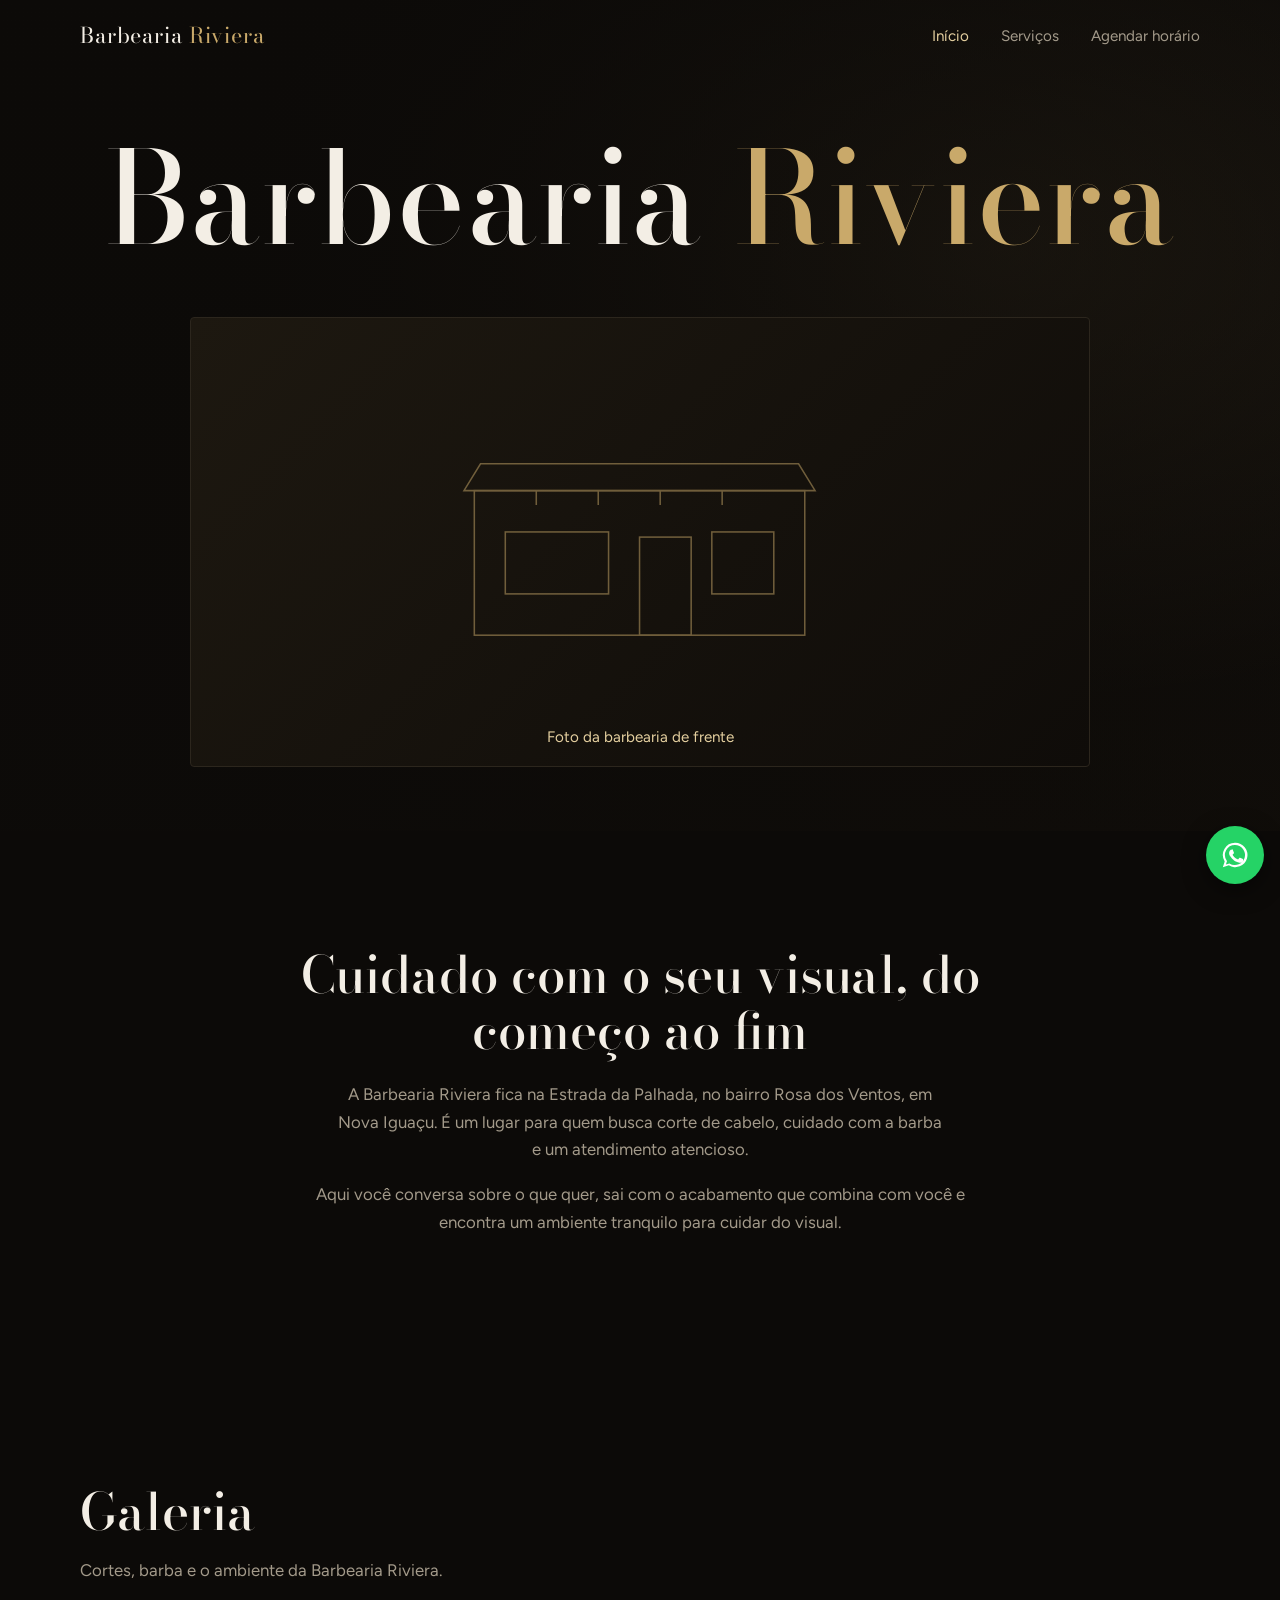
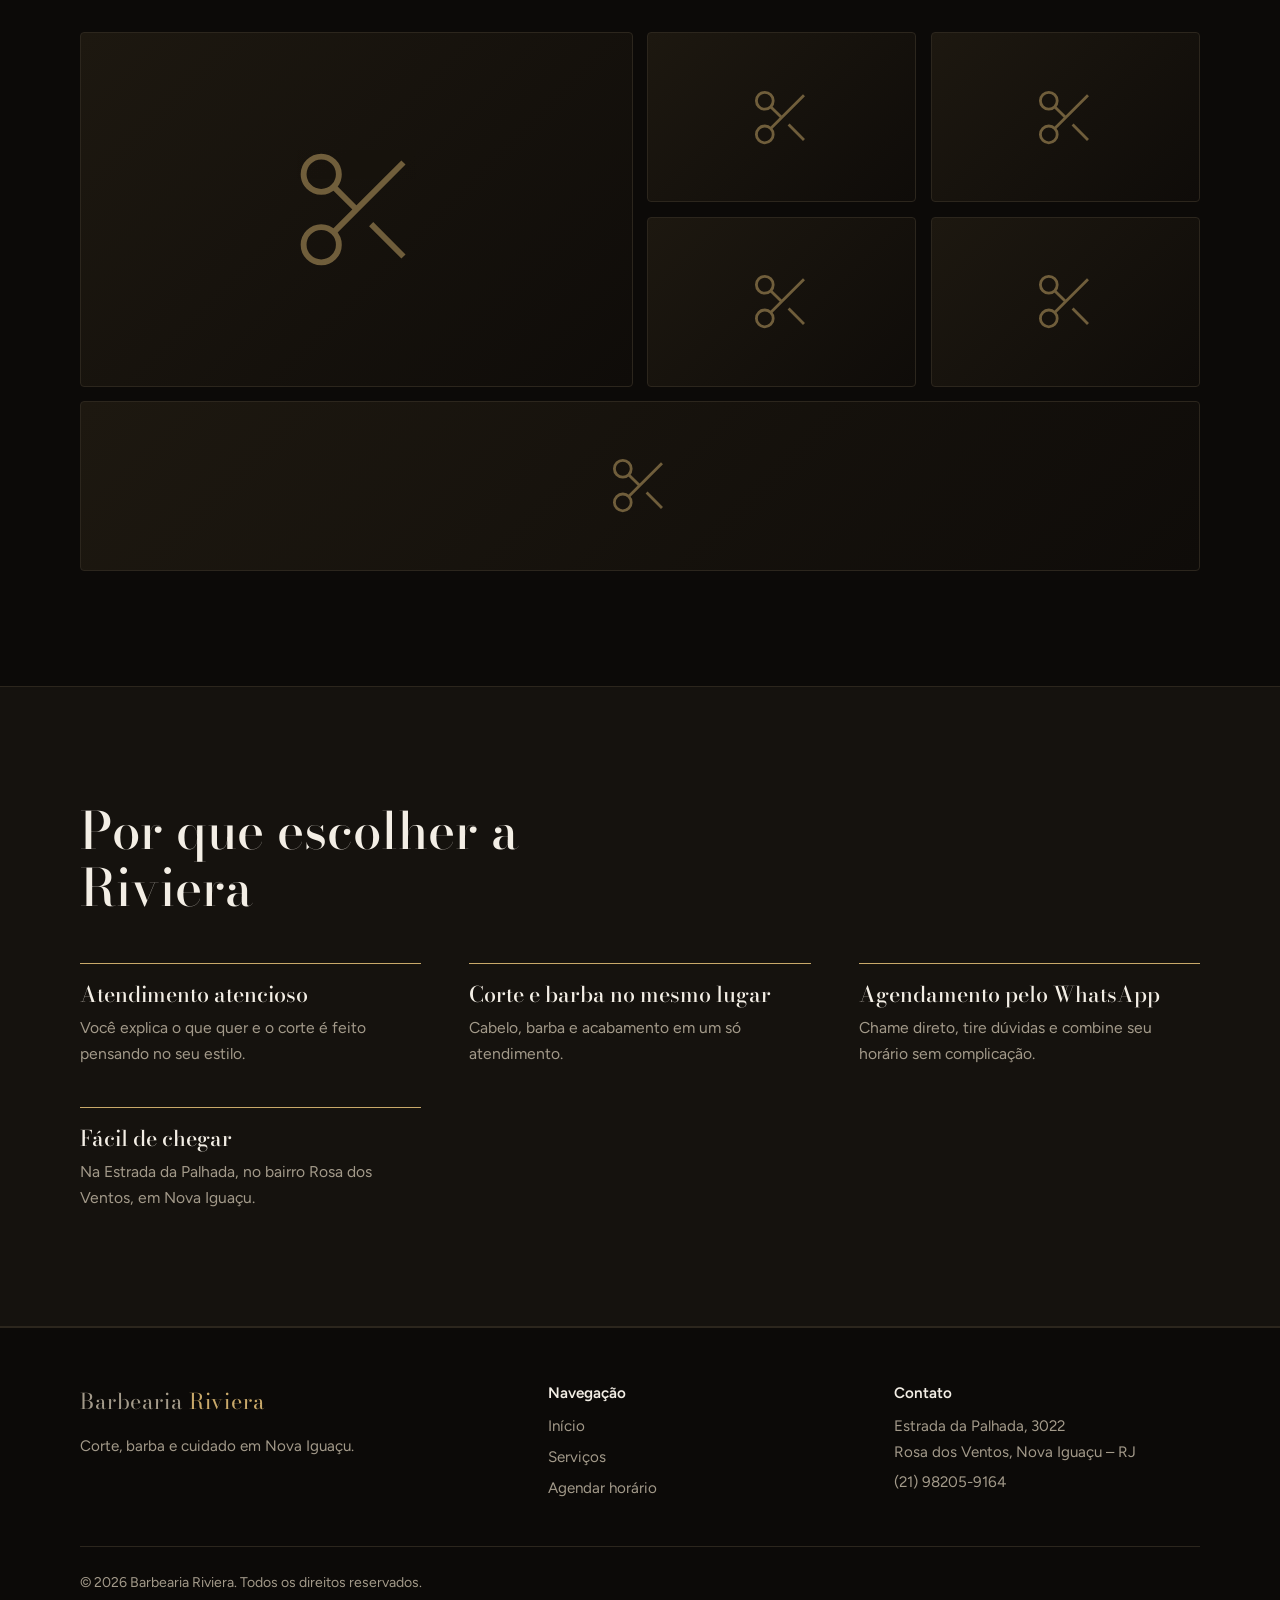
<file: index.html>
<!DOCTYPE html>
<html lang="pt-BR">
<head>
<meta charset="utf-8">
<meta name="viewport" content="width=device-width, initial-scale=1, viewport-fit=cover">
<title>Barbearia Riviera | Barbearia em Nova Iguaçu – Rosa dos Ventos</title>
<meta name="description" content="Barbearia Riviera, barbearia em Nova Iguaçu (Rosa dos Ventos). Corte masculino, barba e acabamento. Agende pelo WhatsApp (21) 98205-9164.">
<meta name="keywords" content="barbearia em Nova Iguaçu, barbearia Rosa dos Ventos, corte masculino em Nova Iguaçu, Barbearia Riviera">
<meta property="og:type" content="website">
<meta property="og:title" content="Barbearia Riviera | Barbearia em Nova Iguaçu">
<meta property="og:description" content="Corte masculino, barba e acabamento na Rosa dos Ventos, Nova Iguaçu. Agende pelo WhatsApp.">
<meta property="og:locale" content="pt_BR">
<meta name="theme-color" content="#0c0a08">
<link rel="icon" href="data:image/svg+xml,%3Csvg xmlns='http://www.w3.org/2000/svg' viewBox='0 0 64 64'%3E%3Crect width='64' height='64' rx='12' fill='%230c0a08'/%3E%3Ctext x='32' y='44' font-size='38' text-anchor='middle' fill='%23c9a96a' font-family='serif'%3ER%3C/text%3E%3C/svg%3E">
<link rel="preconnect" href="https://fonts.googleapis.com">
<link rel="preconnect" href="https://fonts.gstatic.com" crossorigin>
<link href="https://fonts.googleapis.com/css2?family=Bodoni+Moda:opsz,wght@6..96,500;6..96,700&family=Figtree:wght@400;500;600&display=swap" rel="stylesheet">
<script type="application/ld+json">
{"@context":"https://schema.org","@type":"BarberShop","name":"Barbearia Riviera","telephone":"+5521982059164","address":{"@type":"PostalAddress","streetAddress":"Estrada da Palhada, 3022 - Rosa dos Ventos","addressLocality":"Nova Iguaçu","addressRegion":"RJ","postalCode":"26279-000","addressCountry":"BR"}}
</script>
<link rel="stylesheet" href="style.css">
</head>
<body>
<header id="top">
 <div class="wrap bar">
  <a class="logo" href="index.html" aria-label="Barbearia Riviera, início">Barbearia <span>Riviera</span></a>
  <button class="burger" aria-label="Abrir menu" aria-expanded="false" aria-controls="menu"><i></i><i></i><i></i></button>
  <nav id="menu" aria-label="Principal">
   <ul>
    <li><a aria-current="page" href="index.html">Início</a></li>
    <li><a href="servicos.html">Serviços</a></li>
    <li><a href="agendar.html">Agendar horário</a></li>
   </ul>
  </nav>
 </div>
</header>

<main>
<section class="hero" id="inicio">
 <div class="wrap">
  <div>
   <h1 class="in">Barbearia <span class="gold">Riviera</span></h1>
   
   <div class="slot fachada in d2" id="fachada" role="img" aria-label="Foto da barbearia de frente"><svg viewBox="0 0 400 200" fill="none" stroke="currentColor" stroke-width="1.5" aria-hidden="true"><rect x="40" y="50" width="320" height="140"/><path d="M30 50h340l-16-26H46zM100 50v14M160 50v14M220 50v14M280 50v14"/><rect x="70" y="90" width="100" height="60"/><rect x="200" y="95" width="50" height="95"/><rect x="270" y="90" width="60" height="60"/></svg><span class="cap">Foto da barbearia de frente</span></div>
  </div>
  
 </div>
</section>

<section id="sobre">
 <div class="wrap about">
  
  <div class="rv">
   <h2>Cuidado com o seu visual, do começo ao fim</h2>
   <p class="lead" style="margin-top:1.4rem">A Barbearia Riviera fica na Estrada da Palhada, no bairro Rosa dos Ventos, em Nova Iguaçu. É um lugar para quem busca corte de cabelo, cuidado com a barba e um atendimento atencioso.</p>
   <p>Aqui você conversa sobre o que quer, sai com o acabamento que combina com você e encontra um ambiente tranquilo para cuidar do visual.</p>
   
  </div>
 </div>
</section>

<section id="galeria">
 <div class="wrap">
  <div class="head rv"><h2>Galeria</h2><p class="lead">Cortes, barba e o ambiente da Barbearia Riviera.</p></div>
  <div class="gal rv" id="gal"></div>
 </div>
</section>

<section id="diferenciais" class="why">
 <div class="wrap">
  <div class="head rv"><h2>Por que escolher a Riviera</h2></div>
  <ul class="rv">
   <li><h3>Atendimento atencioso</h3><p>Você explica o que quer e o corte é feito pensando no seu estilo.</p></li>
   <li><h3>Corte e barba no mesmo lugar</h3><p>Cabelo, barba e acabamento em um só atendimento.</p></li>
   <li><h3>Agendamento pelo WhatsApp</h3><p>Chame direto, tire dúvidas e combine seu horário sem complicação.</p></li>
   <li><h3>Fácil de chegar</h3><p>Na Estrada da Palhada, no bairro Rosa dos Ventos, em Nova Iguaçu.</p></li>
  </ul>
 </div>
</section>
</main>

<footer>
 <div class="wrap">
  <div class="fg">
   <div><a class="logo" href="index.html">Barbearia <span>Riviera</span></a><p style="max-width:32ch">Corte, barba e cuidado em Nova Iguaçu.</p></div>
   <div><h4>Navegação</h4><ul><li><a aria-current="page" href="index.html">Início</a></li><li><a href="servicos.html">Serviços</a></li><li><a href="agendar.html">Agendar horário</a></li></ul></div>
   <div><h4>Contato</h4><ul><li>Estrada da Palhada, 3022<br>Rosa dos Ventos, Nova Iguaçu – RJ</li><li><a data-wa href="agendar.html">(21) 98205-9164</a></li><li id="social"></li></ul></div>
  </div>
  <div class="copy">© <span id="yr"></span> Barbearia Riviera. Todos os direitos reservados.</div>
 </div>
</footer>

<a class="wa" data-wa href="agendar.html" aria-label="Falar no WhatsApp"><svg viewBox="0 0 32 32" aria-hidden="true"><path d="M16 3a13 13 0 0 0-11 19.8L3 29l6.4-2A13 13 0 1 0 16 3Zm0 2.3a10.7 10.7 0 1 1-5.5 19.9l-.4-.2-3.8 1.2 1.2-3.7-.3-.4A10.700 10.700 0 0 1 16 5.300Zm-4 5.200c-.3 0-.7.100-1 .5-.4.400-1.300 1.300-1.300 3s1.300 3.500 1.500 3.700c.2.300 2.600 4.100 6.400 5.600 3.100 1.200 3.700 1 4.400.9.700-.1 2.200-.9 2.500-1.800.3-.9.300-1.600.2-1.800-.1-.2-.4-.3-.8-.5l-2.500-1.200c-.3-.1-.6-.2-.8.200l-1.100 1.400c-.2.300-.4.300-.8.100-.4-.2-1.600-.6-3-1.900-1.100-1-1.900-2.200-2.100-2.600-.2-.4 0-.6.200-.8l.6-.7c.2-.2.200-.4.400-.6.100-.3.100-.5 0-.7l-1.100-2.700c-.3-.7-.6-.6-.8-.6Z"/></svg></a>

<script src="config.js"></script>
<script src="site.js"></script>
</body>
</html>
</file>
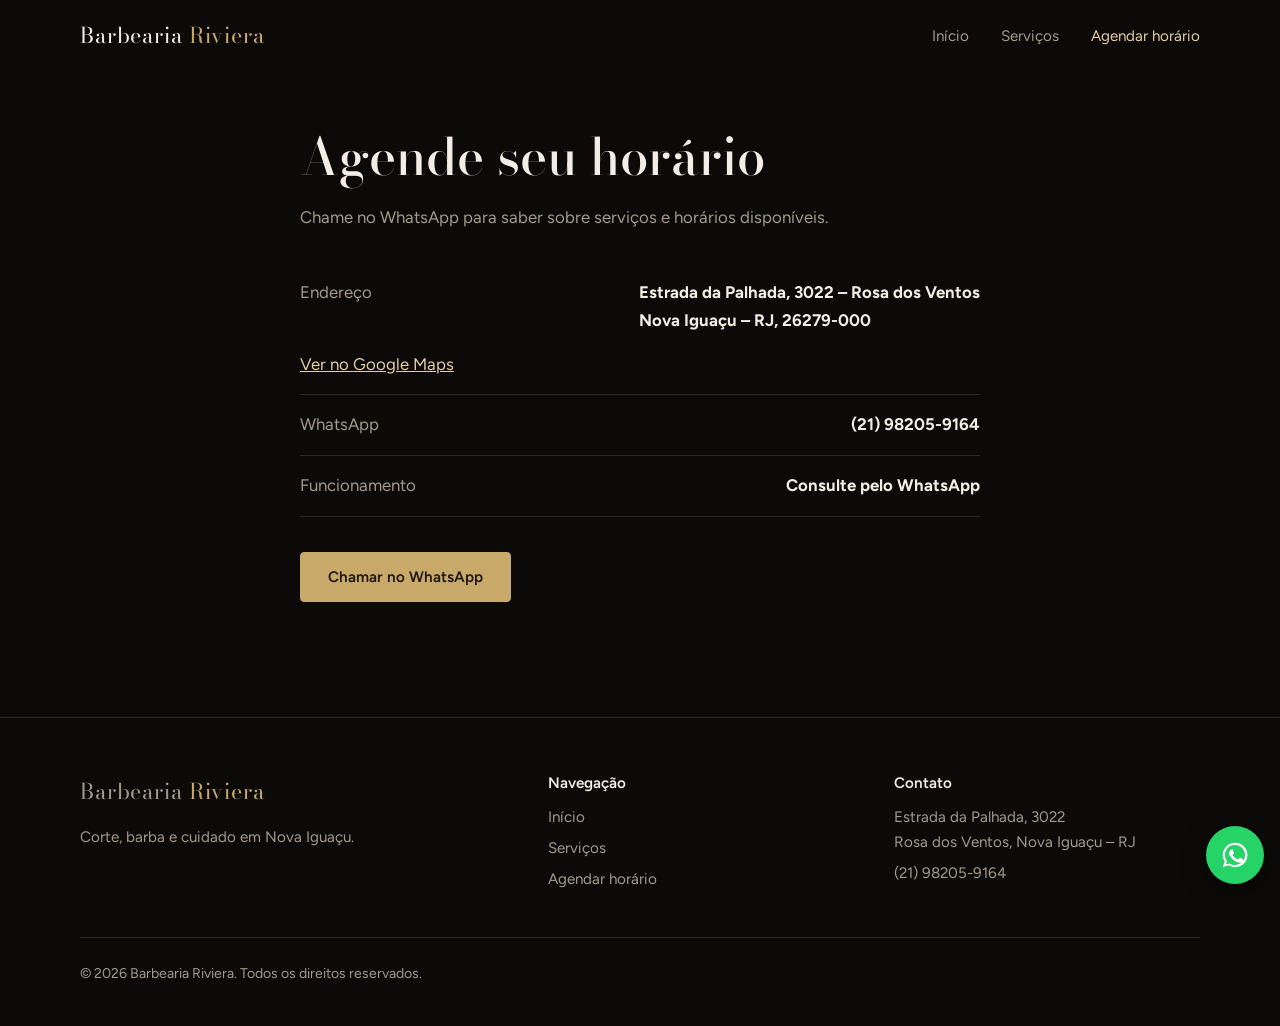
<file: agendar.html>
<!DOCTYPE html>
<html lang="pt-BR">
<head>
<meta charset="utf-8">
<meta name="viewport" content="width=device-width, initial-scale=1, viewport-fit=cover">
<title>Agendar horário | Barbearia Riviera – Nova Iguaçu</title>
<meta name="description" content="Agende seu horário na Barbearia Riviera, Estrada da Palhada, 3022, Rosa dos Ventos, Nova Iguaçu. Chame no WhatsApp (21) 98205-9164.">
<meta name="keywords" content="barbearia em Nova Iguaçu, barbearia Rosa dos Ventos, corte masculino em Nova Iguaçu, Barbearia Riviera">
<meta property="og:type" content="website">
<meta property="og:title" content="Agendar horário | Barbearia Riviera – Nova Iguaçu">
<meta property="og:description" content="Agende seu horário na Barbearia Riviera, Estrada da Palhada, 3022, Rosa dos Ventos, Nova Iguaçu. Chame no WhatsApp (21) 98205-9164.">
<meta property="og:locale" content="pt_BR">
<meta name="theme-color" content="#0c0a08">
<link rel="icon" href="data:image/svg+xml,%3Csvg xmlns='http://www.w3.org/2000/svg' viewBox='0 0 64 64'%3E%3Crect width='64' height='64' rx='12' fill='%230c0a08'/%3E%3Ctext x='32' y='44' font-size='38' text-anchor='middle' fill='%23c9a96a' font-family='serif'%3ER%3C/text%3E%3C/svg%3E">
<link rel="preconnect" href="https://fonts.googleapis.com">
<link rel="preconnect" href="https://fonts.gstatic.com" crossorigin>
<link href="https://fonts.googleapis.com/css2?family=Bodoni+Moda:opsz,wght@6..96,500;6..96,700&family=Figtree:wght@400;500;600&display=swap" rel="stylesheet">
<script type="application/ld+json">
{"@context":"https://schema.org","@type":"BarberShop","name":"Barbearia Riviera","telephone":"+5521982059164","address":{"@type":"PostalAddress","streetAddress":"Estrada da Palhada, 3022 - Rosa dos Ventos","addressLocality":"Nova Iguaçu","addressRegion":"RJ","postalCode":"26279-000","addressCountry":"BR"}}
</script>
<link rel="stylesheet" href="style.css">
</head>
<body>
<header id="top">
 <div class="wrap bar">
  <a class="logo" href="index.html" aria-label="Barbearia Riviera, início">Barbearia <span>Riviera</span></a>
  <button class="burger" aria-label="Abrir menu" aria-expanded="false" aria-controls="menu"><i></i><i></i><i></i></button>
  <nav id="menu" aria-label="Principal">
   <ul>
    <li><a href="index.html">Início</a></li>
    <li><a href="servicos.html">Serviços</a></li>
    <li><a aria-current="page" href="agendar.html">Agendar horário</a></li>
   </ul>
  </nav>
 </div>
</header>

<main>
<section id="agendar" class="page">
 <div class="wrap contact">
  <div class="rv">
   <h2>Agende seu horário</h2>
   <p class="lead" style="margin-top:1.2rem">Chame no WhatsApp para saber sobre serviços e horários disponíveis.</p>
   <ul class="info">
    <li><span>Endereço</span><b>Estrada da Palhada, 3022 – Rosa dos Ventos<br>Nova Iguaçu – RJ, 26279-000</b><a id="maplink" target="_blank" rel="noopener" style="color:var(--gold2);width:100%">Ver no Google Maps</a></li>
    <li><span>WhatsApp</span><b>(21) 98205-9164</b></li>
    <li><span>Funcionamento</span><b id="hours"></b></li>
   </ul>
   <div class="cta"><a class="btn fill" data-wa href="agendar.html">Chamar no WhatsApp</a></div>
  </div>
 </div>
</section>
</main>

<footer>
 <div class="wrap">
  <div class="fg">
   <div><a class="logo" href="index.html">Barbearia <span>Riviera</span></a><p style="max-width:32ch">Corte, barba e cuidado em Nova Iguaçu.</p></div>
   <div><h4>Navegação</h4><ul><li><a href="index.html">Início</a></li><li><a href="servicos.html">Serviços</a></li><li><a aria-current="page" href="agendar.html">Agendar horário</a></li></ul></div>
   <div><h4>Contato</h4><ul><li>Estrada da Palhada, 3022<br>Rosa dos Ventos, Nova Iguaçu – RJ</li><li><a data-wa href="agendar.html">(21) 98205-9164</a></li><li id="social"></li></ul></div>
  </div>
  <div class="copy">© <span id="yr"></span> Barbearia Riviera. Todos os direitos reservados.</div>
 </div>
</footer>

<a class="wa" data-wa href="agendar.html" aria-label="Falar no WhatsApp"><svg viewBox="0 0 32 32" aria-hidden="true"><path d="M16 3a13 13 0 0 0-11 19.8L3 29l6.4-2A13 13 0 1 0 16 3Zm0 2.3a10.7 10.7 0 1 1-5.5 19.9l-.4-.2-3.8 1.2 1.2-3.7-.3-.4A10.700 10.700 0 0 1 16 5.300Zm-4 5.200c-.3 0-.7.100-1 .5-.4.400-1.300 1.300-1.300 3s1.300 3.500 1.500 3.700c.2.300 2.600 4.100 6.400 5.600 3.100 1.200 3.700 1 4.400.9.700-.1 2.200-.9 2.500-1.800.3-.9.300-1.600.2-1.800-.1-.2-.4-.3-.8-.5l-2.500-1.200c-.3-.1-.6-.2-.8.200l-1.100 1.400c-.2.300-.4.300-.8.100-.4-.2-1.600-.6-3-1.900-1.100-1-1.900-2.200-2.100-2.600-.2-.4 0-.6.200-.8l.6-.7c.2-.2.200-.4.400-.6.100-.3.100-.5 0-.7l-1.100-2.700c-.3-.7-.6-.6-.8-.6Z"/></svg></a>

<script src="config.js"></script>
<script src="site.js"></script>
</body>
</html>
</file>
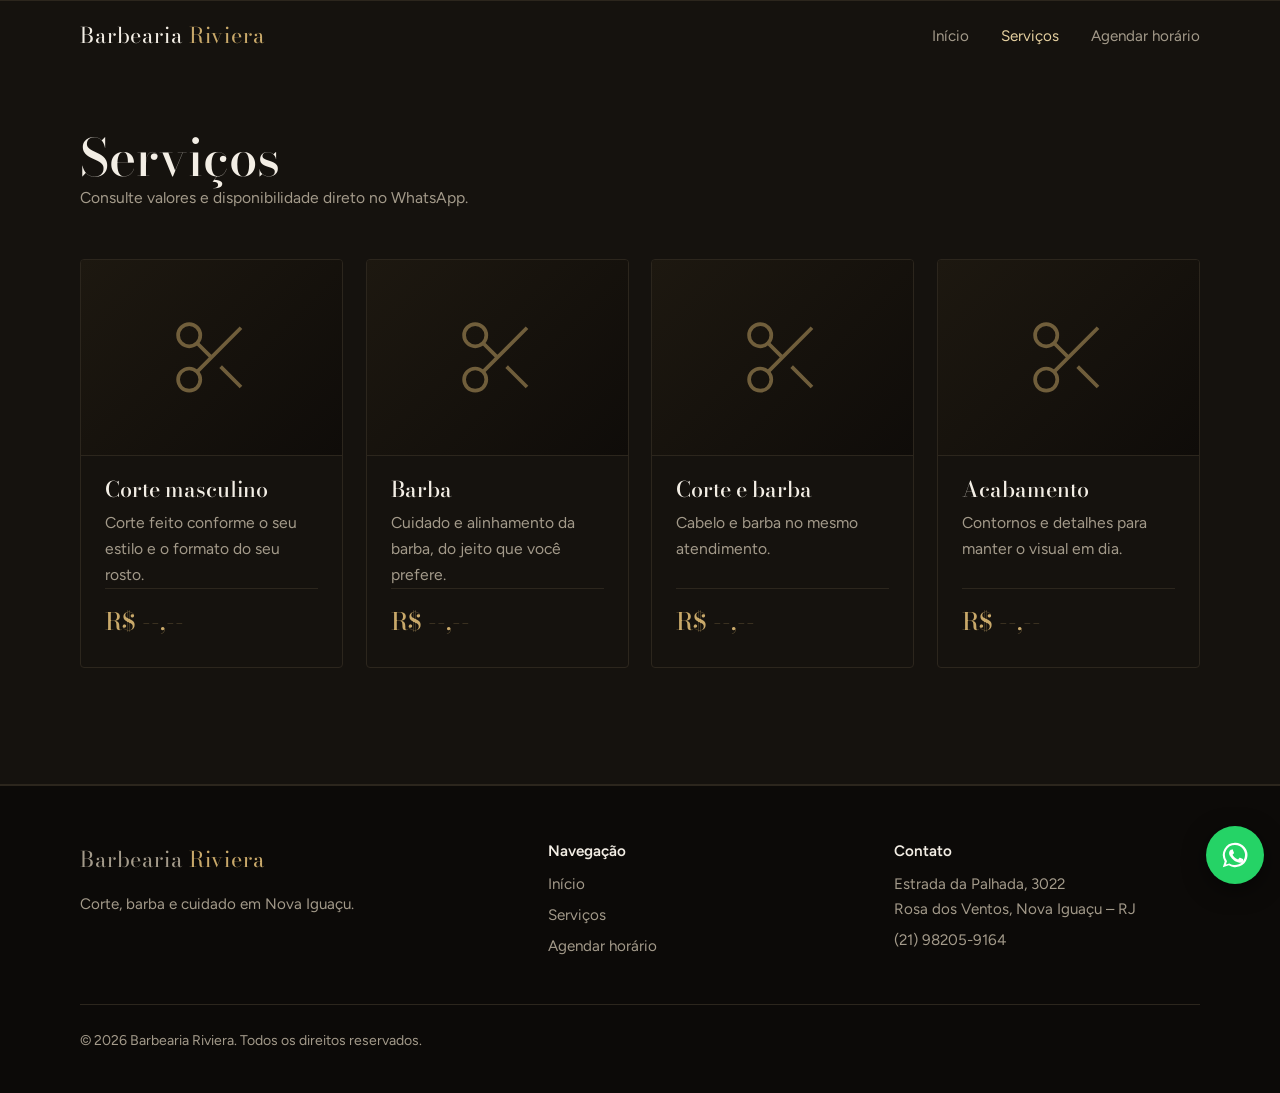
<file: servicos.html>
<!DOCTYPE html>
<html lang="pt-BR">
<head>
<meta charset="utf-8">
<meta name="viewport" content="width=device-width, initial-scale=1, viewport-fit=cover">
<title>Serviços | Barbearia Riviera – Nova Iguaçu</title>
<meta name="description" content="Serviços da Barbearia Riviera, barbearia em Nova Iguaçu (Rosa dos Ventos): corte masculino, barba, corte e barba e acabamento.">
<meta name="keywords" content="barbearia em Nova Iguaçu, barbearia Rosa dos Ventos, corte masculino em Nova Iguaçu, Barbearia Riviera">
<meta property="og:type" content="website">
<meta property="og:title" content="Serviços | Barbearia Riviera – Nova Iguaçu">
<meta property="og:description" content="Serviços da Barbearia Riviera, barbearia em Nova Iguaçu (Rosa dos Ventos): corte masculino, barba, corte e barba e acabamento.">
<meta property="og:locale" content="pt_BR">
<meta name="theme-color" content="#0c0a08">
<link rel="icon" href="data:image/svg+xml,%3Csvg xmlns='http://www.w3.org/2000/svg' viewBox='0 0 64 64'%3E%3Crect width='64' height='64' rx='12' fill='%230c0a08'/%3E%3Ctext x='32' y='44' font-size='38' text-anchor='middle' fill='%23c9a96a' font-family='serif'%3ER%3C/text%3E%3C/svg%3E">
<link rel="preconnect" href="https://fonts.googleapis.com">
<link rel="preconnect" href="https://fonts.gstatic.com" crossorigin>
<link href="https://fonts.googleapis.com/css2?family=Bodoni+Moda:opsz,wght@6..96,500;6..96,700&family=Figtree:wght@400;500;600&display=swap" rel="stylesheet">
<script type="application/ld+json">
{"@context":"https://schema.org","@type":"BarberShop","name":"Barbearia Riviera","telephone":"+5521982059164","address":{"@type":"PostalAddress","streetAddress":"Estrada da Palhada, 3022 - Rosa dos Ventos","addressLocality":"Nova Iguaçu","addressRegion":"RJ","postalCode":"26279-000","addressCountry":"BR"}}
</script>
<link rel="stylesheet" href="style.css">
</head>
<body>
<header id="top">
 <div class="wrap bar">
  <a class="logo" href="index.html" aria-label="Barbearia Riviera, início">Barbearia <span>Riviera</span></a>
  <button class="burger" aria-label="Abrir menu" aria-expanded="false" aria-controls="menu"><i></i><i></i><i></i></button>
  <nav id="menu" aria-label="Principal">
   <ul>
    <li><a href="index.html">Início</a></li>
    <li><a aria-current="page" href="servicos.html">Serviços</a></li>
    <li><a href="agendar.html">Agendar horário</a></li>
   </ul>
  </nav>
 </div>
</header>

<main>
<section id="servicos" class="why page">
 <div class="wrap">
  <div class="head rv"><h2>Serviços</h2><p class="lead">Consulte valores e disponibilidade direto no WhatsApp.</p></div>
  <div class="cards" id="cards"></div>
 </div>
</section>
</main>

<footer>
 <div class="wrap">
  <div class="fg">
   <div><a class="logo" href="index.html">Barbearia <span>Riviera</span></a><p style="max-width:32ch">Corte, barba e cuidado em Nova Iguaçu.</p></div>
   <div><h4>Navegação</h4><ul><li><a href="index.html">Início</a></li><li><a aria-current="page" href="servicos.html">Serviços</a></li><li><a href="agendar.html">Agendar horário</a></li></ul></div>
   <div><h4>Contato</h4><ul><li>Estrada da Palhada, 3022<br>Rosa dos Ventos, Nova Iguaçu – RJ</li><li><a data-wa href="agendar.html">(21) 98205-9164</a></li><li id="social"></li></ul></div>
  </div>
  <div class="copy">© <span id="yr"></span> Barbearia Riviera. Todos os direitos reservados.</div>
 </div>
</footer>

<a class="wa" data-wa href="agendar.html" aria-label="Falar no WhatsApp"><svg viewBox="0 0 32 32" aria-hidden="true"><path d="M16 3a13 13 0 0 0-11 19.8L3 29l6.4-2A13 13 0 1 0 16 3Zm0 2.3a10.7 10.7 0 1 1-5.5 19.9l-.4-.2-3.8 1.2 1.2-3.7-.3-.4A10.700 10.700 0 0 1 16 5.300Zm-4 5.200c-.3 0-.7.100-1 .5-.4.400-1.300 1.300-1.300 3s1.300 3.500 1.500 3.700c.2.300 2.600 4.100 6.400 5.600 3.100 1.200 3.700 1 4.400.9.700-.1 2.200-.9 2.500-1.800.3-.9.300-1.600.2-1.800-.1-.2-.4-.3-.8-.5l-2.500-1.200c-.3-.1-.6-.2-.8.200l-1.100 1.400c-.2.300-.4.300-.8.100-.4-.2-1.600-.6-3-1.900-1.100-1-1.900-2.200-2.100-2.600-.2-.4 0-.6.200-.8l.6-.7c.2-.2.200-.4.400-.6.100-.3.100-.5 0-.7l-1.100-2.700c-.3-.7-.6-.6-.8-.6Z"/></svg></a>

<script src="config.js"></script>
<script src="site.js"></script>
</body>
</html>
</file>
<file: style.css>
:root{--bg:#0c0a08;--bg2:#15120e;--line:#2c261d;--gold:#c9a96a;--gold2:#e4cf9f;--tx:#f3eee5;--mut:#a39a8a;--r:4px;
--serif:"Bodoni Moda",Didot,"Times New Roman",serif;--sans:Figtree,system-ui,-apple-system,"Segoe UI",sans-serif;box-sizing:border-box;padding-top:env(safe-area-inset-top,0px);padding-bottom:env(safe-area-inset-bottom,0px)}
*,*::before,*::after{box-sizing:inherit}
html{scroll-behavior:smooth;scroll-padding-top:calc(72px + env(safe-area-inset-top,0px));height:auto}
body{margin:0;background:var(--bg);color:var(--tx);font:400 1.05rem/1.65 var(--sans);-webkit-font-smoothing:antialiased}
img,svg{max-width:100%}
a{color:inherit}
:focus-visible{outline:2px solid var(--gold);outline-offset:3px}
.wrap{width:min(1120px,100% - 2.5rem);margin-inline:auto}
section{padding:clamp(4rem,9vw,7.5rem) 0}
h1,h2,h3{font-family:var(--serif);font-weight:500;line-height:1.1;margin:0}
h2{font-size:clamp(2rem,5vw,3.2rem);max-width:18ch}
.lead{color:var(--mut);max-width:56ch}.page{padding-top:8rem}[hidden]{display:none!important}
.btn{display:inline-flex;align-items:center;justify-content:center;gap:.6rem;padding:.95rem 1.7rem;border:1px solid var(--gold);border-radius:var(--r);font:600 .95rem var(--sans);text-decoration:none;cursor:pointer;transition:background .25s,color .25s,transform .25s,border-color .25s}
.btn:active{transform:scale(.97)}
.btn.fill{background:var(--gold);color:#1a1409}
.btn.fill:hover{background:var(--gold2)}
.btn.ghost{background:transparent;color:var(--gold2)}
.btn.ghost:hover{background:rgba(201,169,106,.12)}
/* nav */
header{position:fixed;inset:0 0 auto 0;z-index:50;padding-top:env(safe-area-inset-top,0px);transition:background .3s,border-color .3s;border-bottom:1px solid transparent}
header.solid{background:rgba(12,10,8,.92);backdrop-filter:blur(10px);border-color:var(--line)}
.bar{display:flex;align-items:center;justify-content:space-between;height:72px}
.logo{font-family:var(--serif);font-size:1.35rem;text-decoration:none;letter-spacing:.04em}
.logo span{color:var(--gold)}
nav ul{display:flex;gap:2rem;list-style:none;margin:0;padding:0}
nav a{text-decoration:none;font-size:.95rem;color:var(--mut);transition:color .2s}
nav a:hover{color:var(--gold2)}
.burger{display:none;background:none;border:1px solid var(--line);border-radius:var(--r);width:44px;height:44px;color:var(--tx);cursor:pointer}
.burger i{display:block;width:18px;height:1.5px;background:currentColor;margin:5px auto;transition:transform .25s,opacity .25s}
.burger[aria-expanded=true] i:nth-child(1){transform:translateY(6.5px) rotate(45deg)}
.burger[aria-expanded=true] i:nth-child(2){opacity:0}
.burger[aria-expanded=true] i:nth-child(3){transform:translateY(-6.5px) rotate(-45deg)}
@media(max-width:820px){
 .burger{display:block}
 nav{position:fixed;inset:72px 0 auto 0;background:var(--bg);border-bottom:1px solid var(--line);padding:1rem 1.25rem 1.5rem;transform:translateY(-120%);transition:transform .35s;visibility:hidden}
 nav.open{transform:none;visibility:visible}
 nav ul{flex-direction:column;gap:0}
 nav a{display:block;padding:.9rem 0;font-size:1.1rem;border-bottom:1px solid var(--line)}
}
/* hero */
.hero{position:relative;overflow:hidden;padding:8rem 0 4rem;
 background:radial-gradient(ellipse at 78% 30%,rgba(201,169,106,.16),transparent 55%),linear-gradient(180deg,#0c0a08,#14100b)}
.hero::before{content:"";position:absolute;inset:0;background:var(--hero-img,none) center/cover;opacity:.5}
.hero::after{content:"";position:absolute;inset:0;background:linear-gradient(90deg,rgba(12,10,8,.95) 20%,rgba(12,10,8,.55))}
.hero .wrap{position:relative;z-index:1;text-align:center}
.hero h1{font-size:clamp(3rem,11vw,8rem);letter-spacing:.01em}.gold{color:var(--gold)}
.fachada{aspect-ratio:16/8;max-width:900px;margin:3rem auto 0}.hero .fachada svg{width:46%}.cap{position:absolute;left:0;right:0;bottom:1rem;text-align:center;color:var(--gold2);font-size:.95rem}@media(max-width:700px){.fachada{aspect-ratio:4/3}.hero .fachada svg{width:70%}}
.cta{display:flex;flex-wrap:wrap;gap:.9rem}
.pole{justify-self:center;width:min(260px,60%);aspect-ratio:1/3.2;border:1px solid var(--gold);border-radius:999px;padding:10px;position:relative}
.pole div{width:100%;height:100%;border-radius:999px;background:repeating-linear-gradient(-58deg,var(--gold) 0 22px,var(--bg) 22px 44px,#e9e4da 44px 66px,var(--bg) 66px 88px);background-size:100% 176px;animation:spin 14s linear infinite}
@keyframes spin{to{background-position:0 176px}}
@media(max-width:820px){.hero .wrap{grid-template-columns:1fr}.pole{display:none}.hero::after{background:rgba(12,10,8,.78)}}
.in{animation:rise .9s cubic-bezier(.2,.7,.2,1) both}
.in.d2{animation-delay:.15s}.in.d3{animation-delay:.3s}
@keyframes rise{from{opacity:0;transform:translateY(22px)}}
.rv{opacity:0;transform:translateY(18px);transition:opacity .7s,transform .7s}
.rv.on{opacity:1;transform:none}
/* image slots: set --img:url(...) or add <img> */
.slot{position:relative;overflow:hidden;background:var(--img,none) center/cover,linear-gradient(135deg,#1d1810,#0f0c09);border:1px solid var(--line);border-radius:var(--r)}
.slot svg{position:absolute;inset:0;margin:auto;width:34%;height:auto;opacity:.5;color:var(--gold)}
.slot img{position:absolute;inset:0;width:100%;height:100%;object-fit:cover}
/* about */
.about{max-width:680px;text-align:center}.about h2,.about .lead{margin-inline:auto}.about h2{max-width:24ch}
.about .slot{aspect-ratio:4/5}
.about p{color:var(--mut)}
@media(max-width:820px){.about{grid-template-columns:1fr}.about .slot{aspect-ratio:4/3}}
/* services */
.head{margin-bottom:3rem}
.cards{display:grid;grid-template-columns:repeat(auto-fit,minmax(240px,1fr));gap:1.4rem}
.card{background:var(--bg2);border:1px solid var(--line);border-radius:var(--r);overflow:hidden;transition:transform .35s,border-color .35s;display:flex;flex-direction:column}
.card:hover{transform:translateY(-6px);border-color:var(--gold)}
.card .slot{aspect-ratio:4/3;border:0;border-radius:0;border-bottom:1px solid var(--line)}
.card div.t{padding:1.4rem 1.5rem 1.7rem;flex:1;display:flex;flex-direction:column}
.card h3{font-size:1.5rem;margin-bottom:.5rem}
.card p{margin:0 0 1.4rem;color:var(--mut);font-size:.98rem}
.price{display:block;margin-top:auto;color:var(--gold);font:500 1.5rem var(--serif);padding-top:.9rem;border-top:1px solid var(--line)}
/* gallery */
.gal{display:grid;grid-template-columns:repeat(4,1fr);grid-auto-rows:170px;gap:.9rem}
.gal .slot:nth-child(1){grid-column:span 2;grid-row:span 2}
.gal .slot:nth-child(6){grid-column:span 4}
.gal .slot svg{width:auto;height:40%}
@media(max-width:700px){.gal{grid-template-columns:repeat(2,1fr);grid-auto-rows:150px}.gal .slot:nth-child(n){grid-column:auto;grid-row:auto}.gal .slot:nth-child(1){grid-column:span 2}}
/* why */
.why{background:var(--bg2);border-block:1px solid var(--line)}
.why ul{list-style:none;margin:0;padding:0;display:grid;grid-template-columns:repeat(auto-fit,minmax(250px,1fr));gap:2.5rem 3rem}
.why li{border-top:1px solid var(--gold);padding-top:1.2rem}
.why h3{font-size:1.35rem;margin-bottom:.5rem}
.why p{margin:0;color:var(--mut);font-size:.98rem}
/* reviews */
#rev-list{display:grid;grid-template-columns:repeat(auto-fit,minmax(260px,1fr));gap:1.4rem}
.rev{border:1px solid var(--line);border-radius:var(--r);padding:1.6rem;background:var(--bg2)}
.rev .st{color:var(--gold);letter-spacing:.2em}
.rev p{margin:.7rem 0 1rem}
.rev b{font-weight:600}
.empty{border:1px dashed var(--line);border-radius:var(--r);padding:2.2rem;text-align:center;color:var(--mut)}
/* contact */
.contact{max-width:680px}
.info{list-style:none;margin:2rem 0 2.2rem;padding:0}
.info li{padding:1rem 0;border-bottom:1px solid var(--line);display:flex;gap:1rem;justify-content:space-between;flex-wrap:wrap}
.info span{color:var(--mut)}
.map{min-height:320px;display:grid;place-items:center;text-align:center;padding:2rem}
.map p{color:var(--mut);margin:.6rem 0 1.4rem}
@media(max-width:820px){.contact{grid-template-columns:1fr}}
/* footer */
footer{border-top:1px solid var(--line);padding:3.5rem 0 2.5rem;color:var(--mut);font-size:.95rem}
.fg{display:grid;grid-template-columns:1.4fr 1fr 1fr;gap:2.5rem}
footer h4{font:600 .95rem var(--sans);color:var(--tx);margin:0 0 .8rem}
footer ul{list-style:none;margin:0;padding:0}
footer li{margin:.35rem 0}
footer a{text-decoration:none}footer a:hover{color:var(--gold2)}
.copy{margin-top:2.5rem;padding-top:1.5rem;border-top:1px solid var(--line);font-size:.88rem}
@media(max-width:700px){.fg{grid-template-columns:1fr}}
/* floating whatsapp */
.wa{position:fixed;right:max(1rem,env(safe-area-inset-right,0px));bottom:calc(1rem + env(safe-area-inset-bottom,0px));z-index:60;width:58px;height:58px;border-radius:50%;background:#25d366;display:grid;place-items:center;box-shadow:0 6px 22px rgba(0,0,0,.5);transition:transform .25s}
.wa:hover{transform:scale(1.08)}
.wa svg{width:30px;height:30px;fill:#fff}
@media(prefers-reduced-motion:reduce){*,*::before,*::after{animation:none!important;transition:none!important;scroll-behavior:auto!important}.rv{opacity:1;transform:none}}
nav a[aria-current=page]{color:var(--gold2)}
</file>
